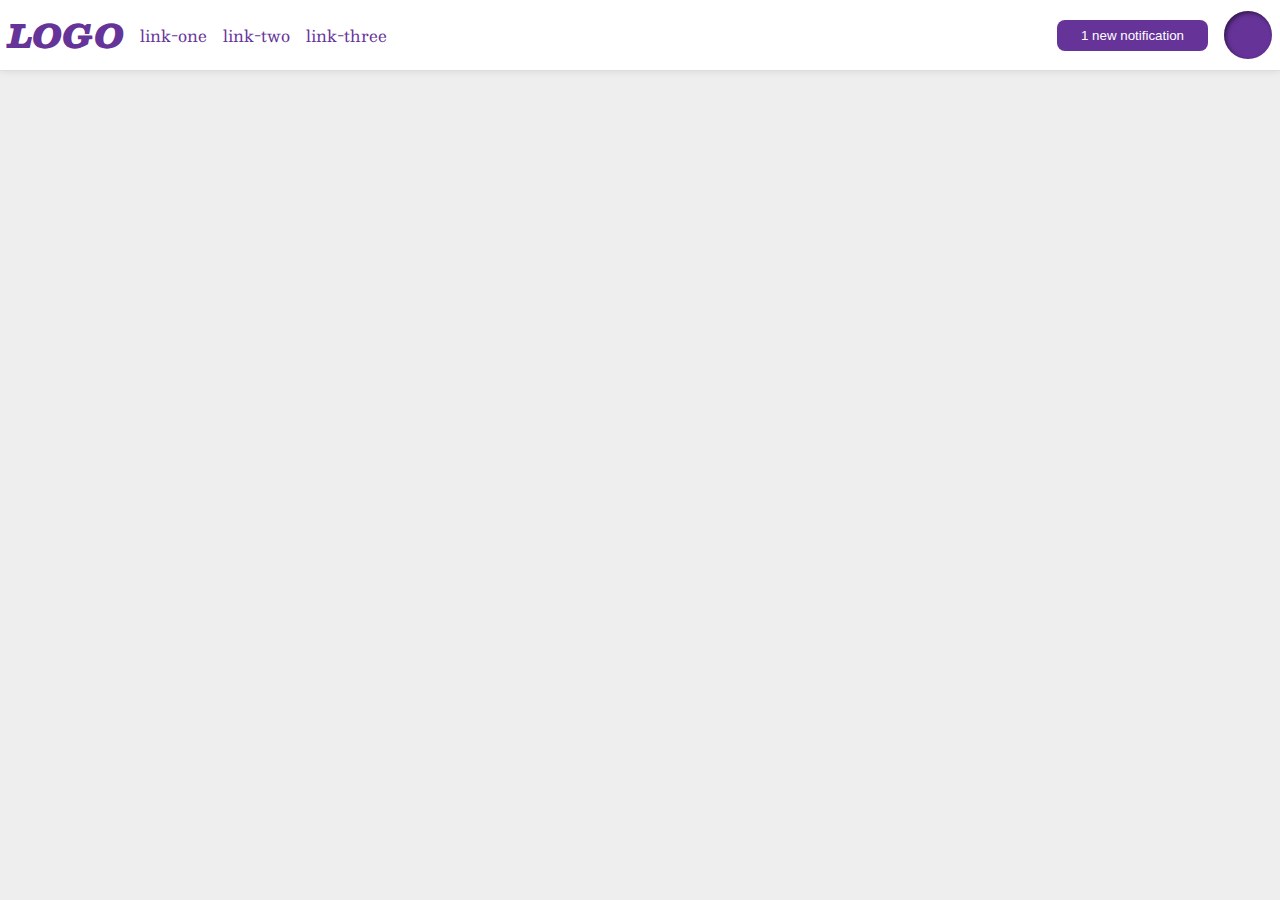
<file: flex/03-flex-header-2/index.html>
<!DOCTYPE html>
<html lang="en">
  <head>
    <meta charset="UTF-8">
    <meta http-equiv="X-UA-Compatible" content="IE=edge">
    <meta name="viewport" content="width=device-width, initial-scale=1.0">
    <title>Flex Header 2</title>
    <link rel="stylesheet" href="style.css">
  </head>
  <body>
    <div class="header">
      <div class="left">
        <div class="logo">
        LOGO
          </div>
        <ul class="links">
          <li><a href="google.com">link-one</a></li>
          <li><a href="google.com">link-two</a></li>
          <li><a href="google.com">link-three</a></li>
        </ul>
      </div>
      <div class="right">
        <button class="notifications">
          1 new notification
        </button>
        <div class="profile-image"></div>
      </div>
    </div>
  </body>
</html>
</file>
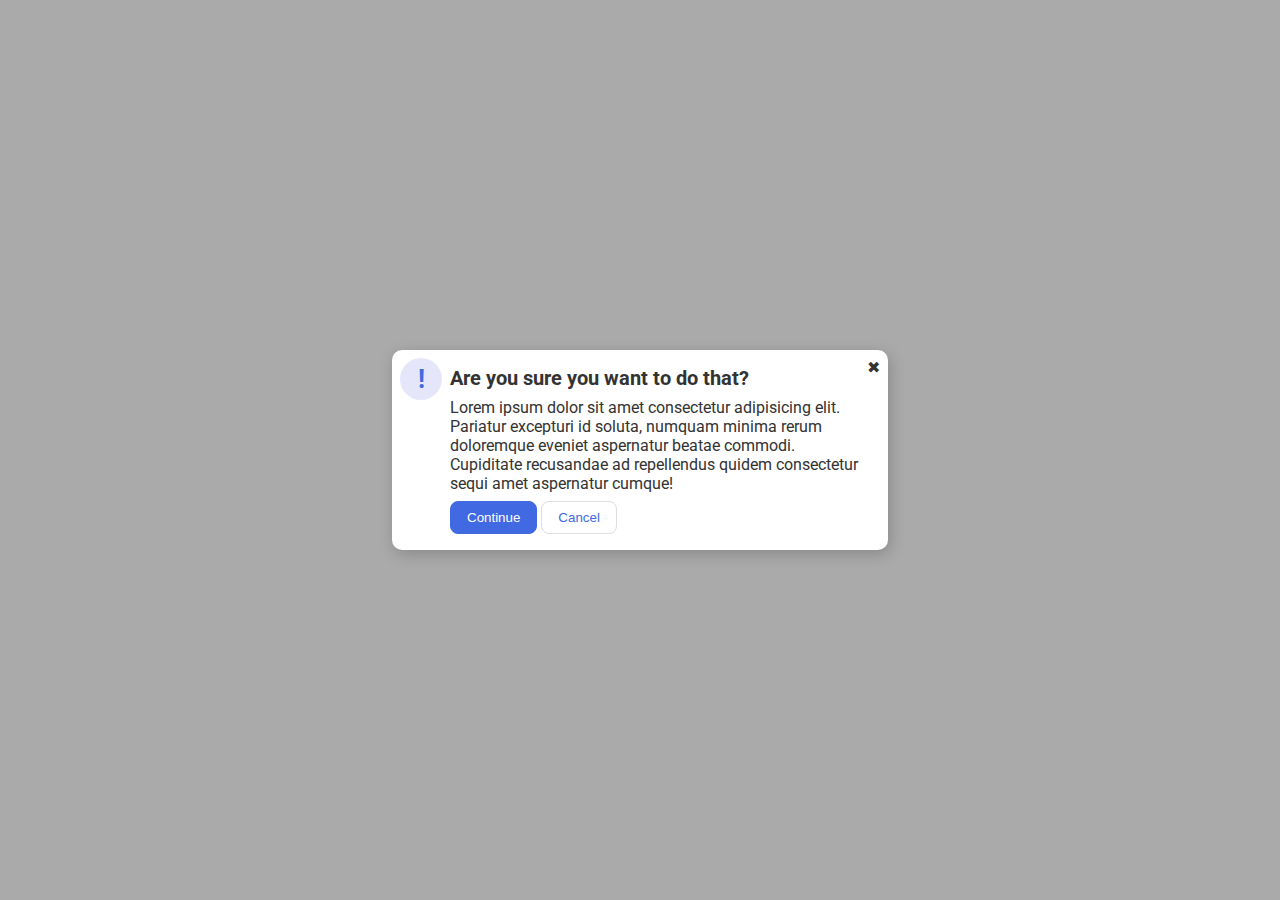
<file: flex/05-flex-modal/index.html>
<!DOCTYPE html>
<html lang="en">
  <head>
    <meta charset="UTF-8">
    <meta http-equiv="X-UA-Compatible" content="IE=edge">
    <meta name="viewport" content="width=device-width, initial-scale=1.0">
    <link rel="stylesheet" href="style.css">
    <title>Modal</title>
  </head>
  <body>
    <div class="modal">
      <div class="left">
        <div class="icon">!</div>
      </div>
      <div class="middle">
        <div class="header">Are you sure you want to do that?</div>
        <div class="text">Lorem ipsum dolor sit amet consectetur adipisicing elit. Pariatur excepturi id soluta, numquam minima rerum doloremque eveniet aspernatur beatae commodi. Cupiditate recusandae ad repellendus quidem consectetur sequi amet aspernatur cumque!</div>
        <button class="continue">Continue</button>
        <button class="cancel">Cancel</button>
      </div>
      <div class="right>
        <div class="close-button">✖</div>
      </div>
    </div>
  </body>
</html>
</file>
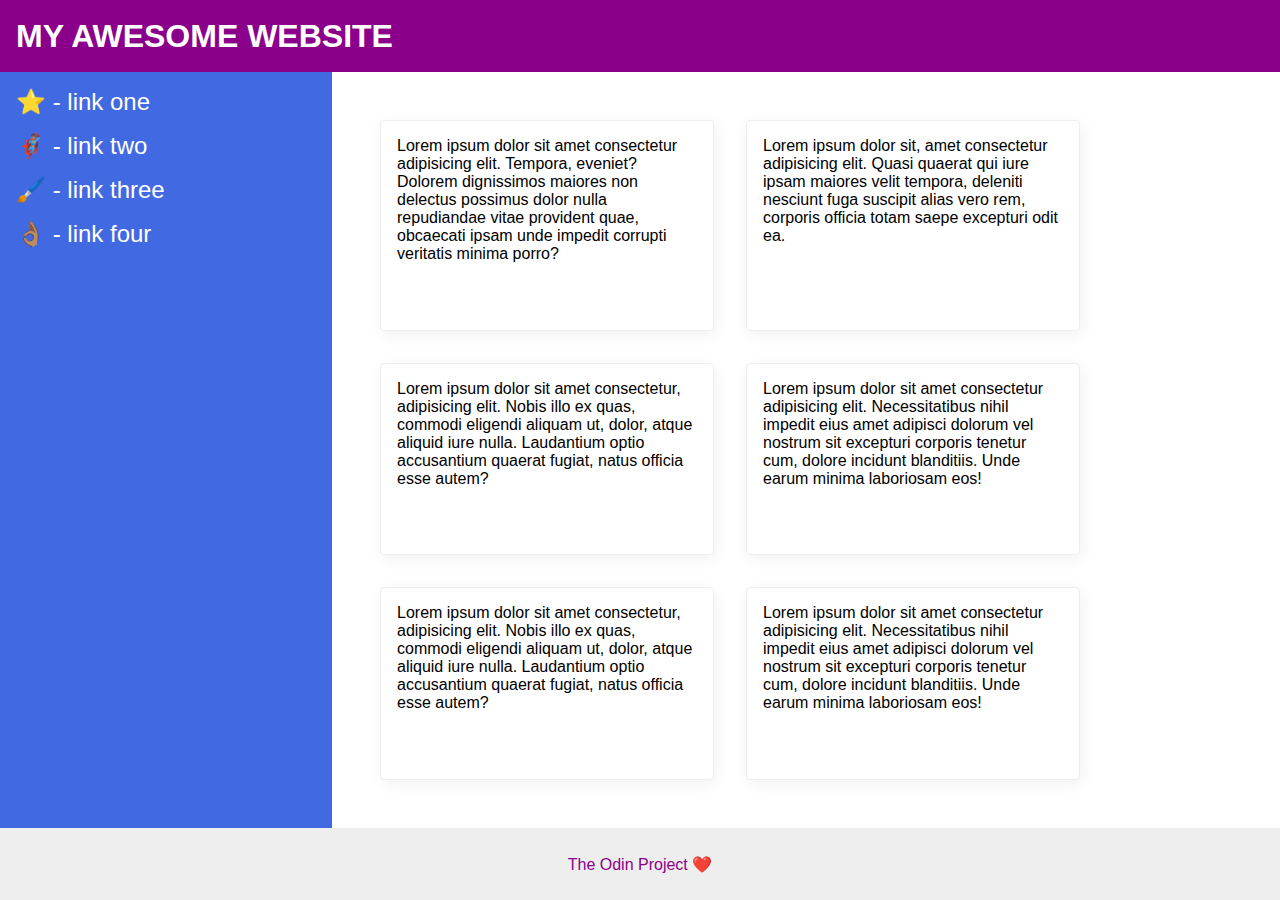
<file: flex/07-flex-layout-2/index.html>
<!DOCTYPE html>
<html lang="en">
  <head>
    <meta charset="UTF-8">
    <meta http-equiv="X-UA-Compatible" content="IE=edge">
    <meta name="viewport" content="width=device-width, initial-scale=1.0">
    <title>The Holy Grail</title>
    <link rel="stylesheet" href="style.css">
  </head>
  <body>
    <div class="header">
      MY AWESOME WEBSITE
    </div>

    <div class="body">
      <div class="sidebar">
        <ul>
          <li><a href="#">⭐ - link one</a></li>
          <li><a href="#">🦸🏽‍♂️ - link two</a></li>
          <li><a href="#">🖌️ - link three</a></li>
          <li><a href="#">👌🏽 - link four</a></li>
        </ul>
      </div>
      <div class="container">
        <div class="card">Lorem ipsum dolor sit amet consectetur adipisicing elit. Tempora, eveniet? Dolorem dignissimos maiores non delectus possimus dolor nulla repudiandae vitae provident quae, obcaecati ipsam unde impedit corrupti veritatis minima porro?</div>
        <div class="card">Lorem ipsum dolor sit, amet consectetur adipisicing elit. Quasi quaerat qui iure ipsam maiores velit tempora, deleniti nesciunt fuga suscipit alias vero rem, corporis officia totam saepe excepturi odit ea.</div>
        <div class="card">Lorem ipsum dolor sit amet consectetur, adipisicing elit. Nobis illo ex quas, commodi eligendi aliquam ut, dolor, atque aliquid iure nulla. Laudantium optio accusantium quaerat fugiat, natus officia esse autem?</div>
        <div class="card">Lorem ipsum dolor sit amet consectetur adipisicing elit. Necessitatibus nihil impedit eius amet adipisci dolorum vel nostrum sit excepturi corporis tenetur cum, dolore incidunt blanditiis. Unde earum minima laboriosam eos!</div>
        <div class="card">Lorem ipsum dolor sit amet consectetur, adipisicing elit. Nobis illo ex quas, commodi eligendi aliquam ut, dolor, atque aliquid iure nulla. Laudantium optio accusantium quaerat fugiat, natus officia esse autem?</div>
        <div class="card">Lorem ipsum dolor sit amet consectetur adipisicing elit. Necessitatibus nihil impedit eius amet adipisci dolorum vel nostrum sit excepturi corporis tenetur cum, dolore incidunt blanditiis. Unde earum minima laboriosam eos!</div>
      </div>
    </div>

    <div class="footer">
      The Odin Project ❤️
    </div>
  </body>
</html>
</file>
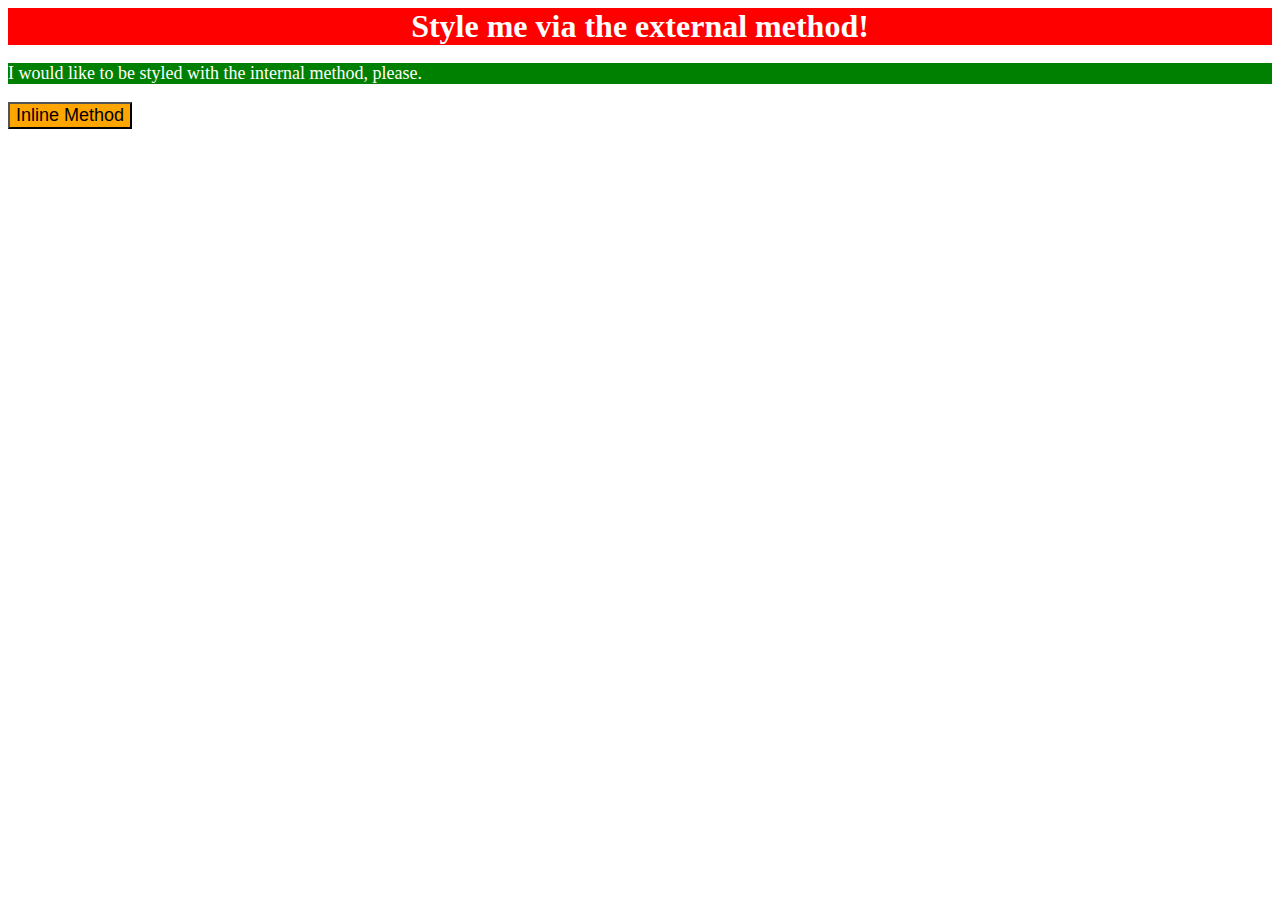
<file: foundations/01-css-methods/index.html>
<!DOCTYPE html>
<html lang="en">
  <head>
    <meta charset="UTF-8">
    <meta http-equiv="X-UA-Compatible" content="IE=edge">
    <meta name="viewport" content="width=device-width, initial-scale=1.0">
    <title>Methods for Adding CSS</title>
    <link rel="stylesheet" href="styles.css">
    
    <style>
      p {
        background-color: green;
        color: white;
        font-size: 18px;
      }
    </style>
  </head>
  <body>
    <div>Style me via the external method!</div>
    <p>I would like to be styled with the internal method, please.</p>
    <button style="background-color:orange; font-size: 18px;">Inline Method</button>
  </body>
</html>
</file>
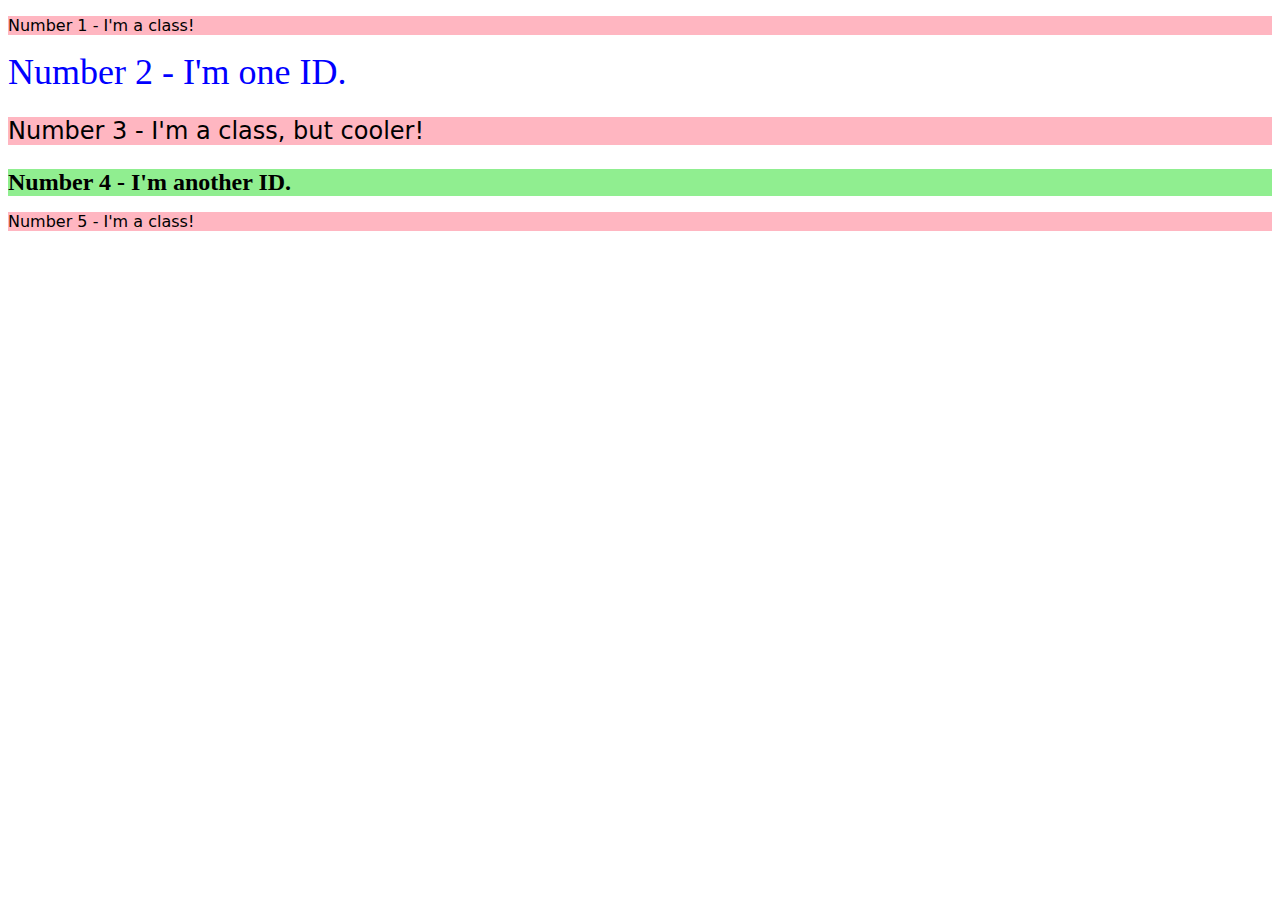
<file: foundations/02-class-id-selectors/index.html>
<!DOCTYPE html>
<html lang="en">
  <head>
    <meta charset="UTF-8">
    <meta http-equiv="X-UA-Compatible" content="IE=edge">
    <meta name="viewport" content="width=device-width, initial-scale=1.0">
    <title>Class and ID Selectors</title>
    <link rel="stylesheet" href="style.css">
  </head>
  <body>
    <p class="odd">Number 1 - I'm a class!</p>
    <div id="second">Number 2 - I'm one ID.</div>
    <p class="odd third">Number 3 - I'm a class, but cooler!</p>
    <div id="fourth">Number 4 - I'm another ID.</div>
    <p class="odd">Number 5 - I'm a class!</p>
  </body>
</html>
</file>
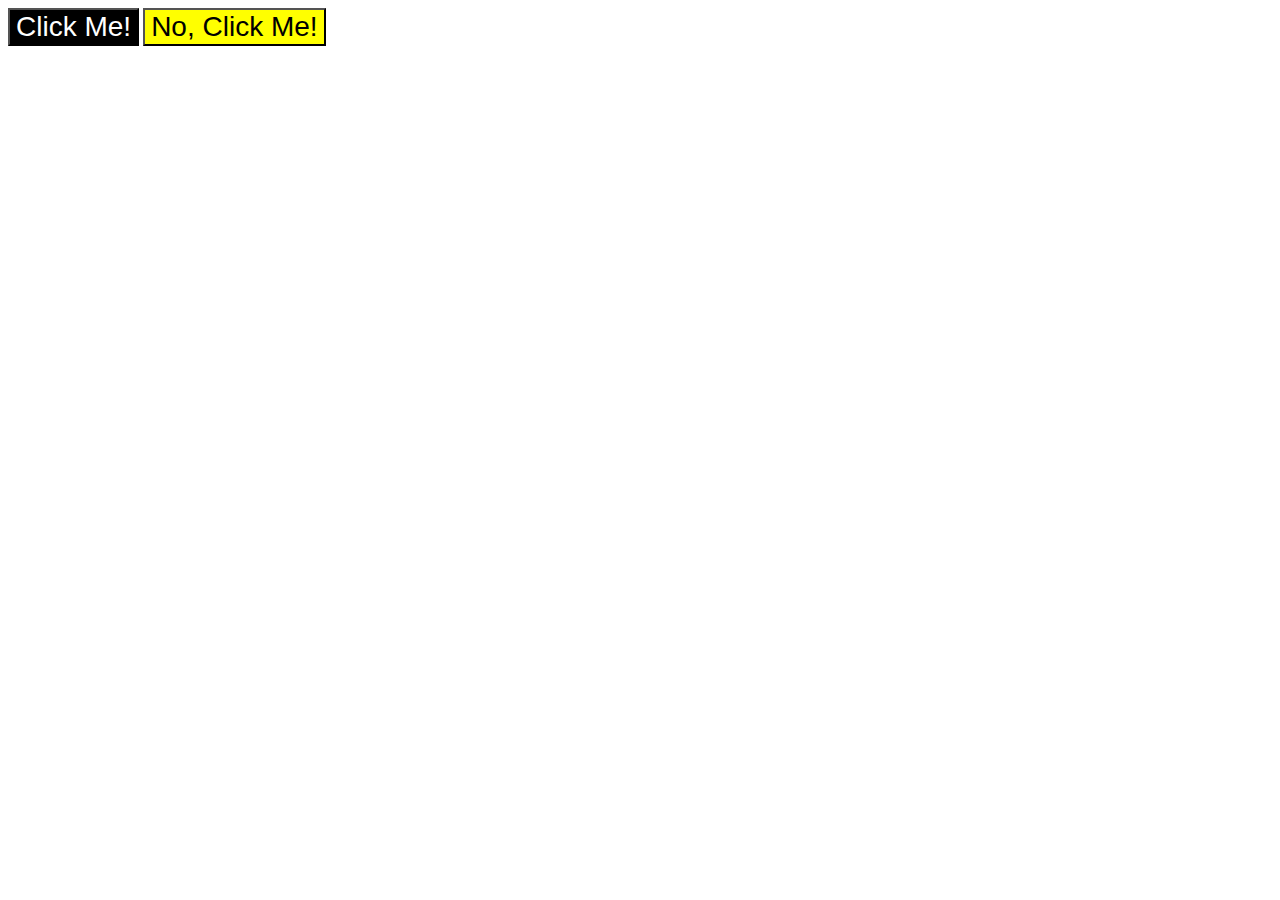
<file: foundations/03-grouping-selectors/index.html>
<!DOCTYPE html>
<html lang="en">
  <head>
    <meta charset="UTF-8">
    <meta http-equiv="X-UA-Compatible" content="IE=edge">
    <meta name="viewport" content="width=device-width, initial-scale=1.0">
    <title>Grouping Selectors</title>
    <link rel="stylesheet" href="style.css">
  </head>
  <body>
    <button class="black">Click Me!</button>
    <button class="yellow">No, Click Me!</button>
  </body>
</html>
</file>
<file: flex/03-flex-header-2/style.css>
/* this is some magical font-importing.  
you'll learn about it later. */
@import url('https://fonts.googleapis.com/css2?family=Besley:ital,wght@0,400;1,900&display=swap');

body {
  margin: 0;
  background: #eee;
  font-family: Besley, serif;
}

/* Added display, justify-content, padding */
.header {
  background: white;
  border-bottom: 1px solid #ddd;
  box-shadow: 0 0 8px rgba(0,0,0,.1);
  display: flex;
  justify-content: space-between;
  padding: 8px;
}

/* Added chain class selectors */ 
.left,.right {
  display: flex;
  align-items: center;
  gap: 16px;
}

.profile-image {
  background: rebeccapurple;
  box-shadow: inset 2px 2px 4px rgba(0,0,0,.5);
  border-radius: 50%;
  width: 48px;
  height:  48px;
}

.logo {
  color: rebeccapurple;
  font-size: 32px;
  font-weight: 900;
  font-style: italic;
}

button {
  border: none;
  border-radius: 8px;
  background: rebeccapurple;
  color: white;
  padding: 8px 24px;
}

a {
  /* this removes the line under our links */
  text-decoration: none;
  color: rebeccapurple;
}

/* Added display, gap, margin, padding */
ul {
  list-style-type: none;
  display: flex;
  gap: 16px;
  margin: 0px;  
  padding: 0px;
}
</file>
<file: flex/05-flex-modal/style.css>
@import url('https://fonts.googleapis.com/css2?family=Roboto:wght@400;700&display=swap');

html, body {
  height: 100%;
}

body {
  font-family: Roboto, sans-serif;
  margin: 0;
  background: #aaa;
  color: #333;
  /* I'll give you this one for free lol */
  display: flex;
  align-items: center;
  justify-content: center;
}

.modal {
  background: white;
  width: 480px;
  border-radius: 10px;
  box-shadow: 2px 4px 16px rgba(0,0,0,.2);
  display: flex;
  flex-shrink: ;
  padding: 8px;
}

.middle {
  padding: 8px;
}

.header {
  font-size: 20px;
  font-weight: bold;
  margin-bottom: 8px;
}

.text {
  margin-bottom: 8px;
}

.icon {
  color: royalblue;
  font-size: 26px;
  font-weight: 700;
  background: lavender;
  width: 42px;
  height: 42px;
  border-radius: 50%;
  display: flex;
  align-items: center;
  justify-content: center;
}

.close-button {
  background: #eee;
  border-radius: 50%;
  color: #888;
  font-weight: 400;
  font-size: 16px;
  height: 24px;
  width: 24px;
  display: flex;
  align-items: center;
  justify-content: center;
}

button {
  padding: 8px 16px;
  border-radius: 8px;
}

button.continue {
  background: royalblue;
  border: 1px solid royalblue;
  color: white;
}

button.cancel {
  background: white;
  border: 1px solid #ddd;
  color: royalblue;
}
</file>
<file: flex/07-flex-layout-2/style.css>
body {
  font-family: -apple-system, BlinkMacSystemFont, 'Segoe UI', Roboto, Oxygen, Ubuntu, Cantarell, 'Open Sans', 'Helvetica Neue', sans-serif;
  margin: 0;
  min-height: 100vh;
  display: flex;
  flex-direction: column;
}

.header {
  height: 72px;
  background: darkmagenta;
  color: white;
  display: flex;
  align-items: center;
  font-weight: 900;
  font-size: 32px;
  padding: 0px 16px;
}

.footer {
  height: 72px;
  background: #eee;
  color: darkmagenta;
  display: flex;
  justify-content: center;
  align-items: center;
}

.sidebar {
  width: 300px;
  background: royalblue;
  padding: 16px;
  flex-shrink: 0;
}

ul {
  list-style-type: none;
  margin: 0;
  padding: 0;
}

li {
  margin-bottom: 16px;
}

a {
  text-decoration: none;
  font-size: 24px;
  color: white
}

.card {
  border: 1px solid #eee;
  box-shadow: 2px 4px 16px rgba(0,0,0,.06);
  border-radius: 4px;
  padding: 16px;
  margin: 16px;
  width: 300px; 
}

.body {
  display: flex;
  flex: 1;
}

.container {
  display: flex;
  padding: 32px;
  flex-wrap: wrap;
}
</file>
<file: foundations/01-css-methods/styles.css>
div {
    background-color: red;
    color: white;
    font-size: 32px;
    text-align: center;
    font-weight: bold;
}
</file>
<file: foundations/02-class-id-selectors/style.css>
.odd {
    background-color: #ffb6c1;
    font-family: Verdana, 'DejaVu Sans', sans-serif;
}

#second {
    color: #0000ff;
    font-size: 36px;
}

.third {
    font-size: 24px;
}

#fourth {
    background-color: #90ee90;
    font-size: 24px;
    font-weight: bold;
}
</file>
<file: foundations/03-grouping-selectors/style.css>
.black {
    background-color: black;
    color: white;
}

.yellow {
    background-color: yellow;
}

.black, .yellow {
    font-size: 28px;
    font-family: Helvetica, "Times New Roman", sans-serif;
}
</file>
